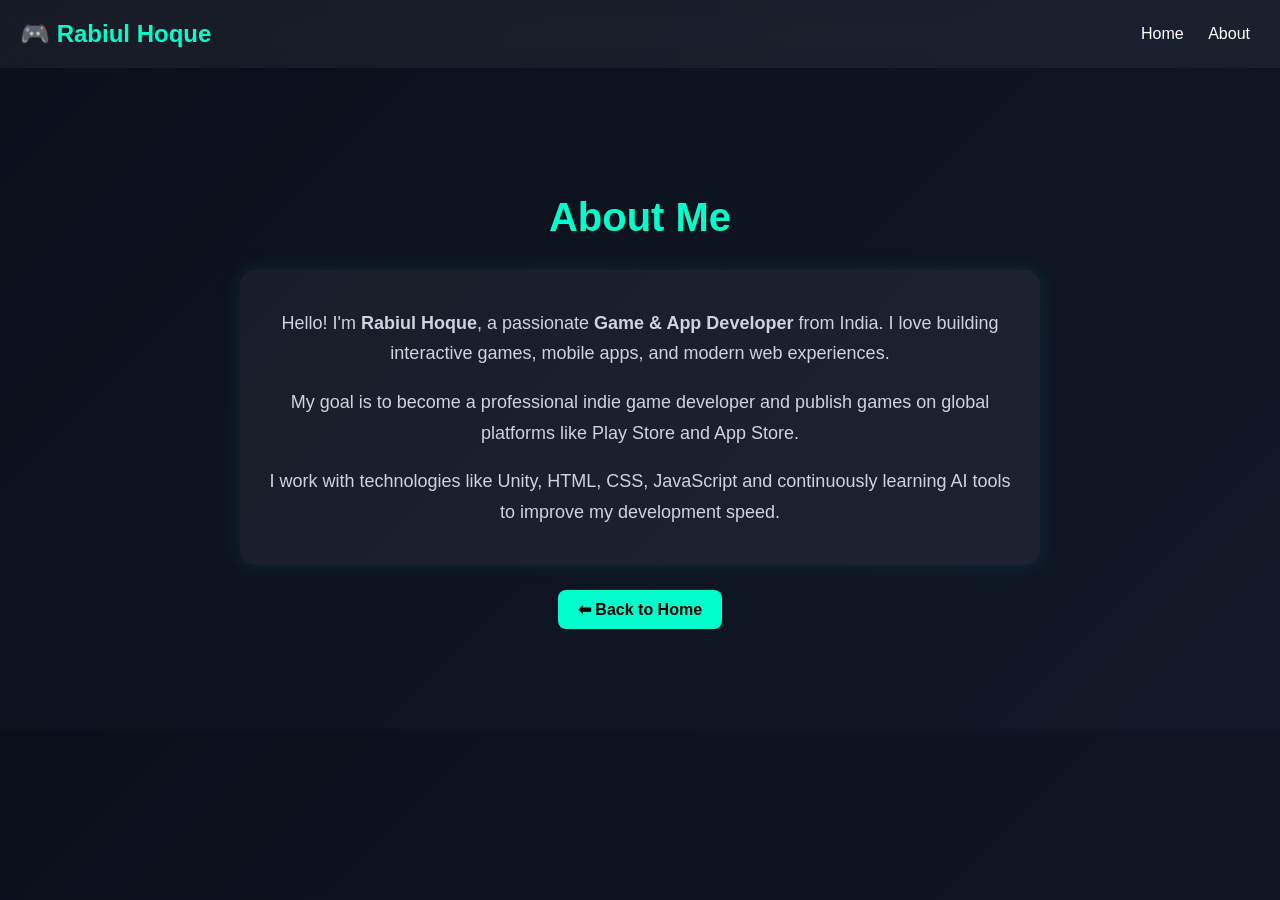
<file: about.html>
<!DOCTYPE html>
<html lang="en">
<head>
  <meta charset="UTF-8">
  <title>About - Rabiul Hoque</title>
  <meta name="viewport" content="width=device-width, initial-scale=1.0">

  <style>
    body {
      margin: 0;
      font-family: 'Segoe UI', Arial, sans-serif;
      background: linear-gradient(135deg, #0b0f1a, #111827);
      color: #ffffff;
    }

    header {
      padding: 20px;
      background: rgba(255,255,255,0.05);
      display: flex;
      justify-content: space-between;
      align-items: center;
      backdrop-filter: blur(10px);
    }

    header h2 {
      margin: 0;
      color: #00ffcc;
    }

    nav a {
      color: white;
      text-decoration: none;
      margin: 0 10px;
      transition: 0.3s;
    }

    nav a:hover {
      color: #00ffcc;
    }

    .container {
      max-width: 800px;
      margin: 80px auto;
      padding: 20px;
      text-align: center;
    }

    h1 {
      font-size: 40px;
      margin-bottom: 10px;
      color: #00ffcc;
    }

    p {
      font-size: 18px;
      line-height: 1.7;
      color: #cbd5e1;
    }

    .card {
      margin-top: 30px;
      padding: 20px;
      background: rgba(255,255,255,0.05);
      border-radius: 15px;
      box-shadow: 0 0 20px rgba(0,255,204,0.1);
    }

    .btn {
      display: inline-block;
      margin-top: 25px;
      padding: 10px 20px;
      background: #00ffcc;
      color: #000;
      text-decoration: none;
      border-radius: 8px;
      font-weight: bold;
      transition: 0.3s;
    }

    .btn:hover {
      background: #00c9a7;
    }
  </style>
</head>

<body>

<header>
  <h2>🎮 Rabiul Hoque</h2>
  <nav>
    <a href="index.html">Home</a>
    <a href="about.html">About</a>
  </nav>
</header>

<div class="container">
  <h1>About Me</h1>

  <div class="card">
    <p>
      Hello! I'm <b>Rabiul Hoque</b>, a passionate <b>Game & App Developer</b> from India.  
      I love building interactive games, mobile apps, and modern web experiences.
    </p>

    <p>
      My goal is to become a professional indie game developer and publish games on global platforms like Play Store and App Store.
    </p>

    <p>
      I work with technologies like Unity, HTML, CSS, JavaScript and continuously learning AI tools to improve my development speed.
    </p>
  </div>

  <a class="btn" href="index.html">⬅ Back to Home</a>
</div>

</body>
</html>
</file>
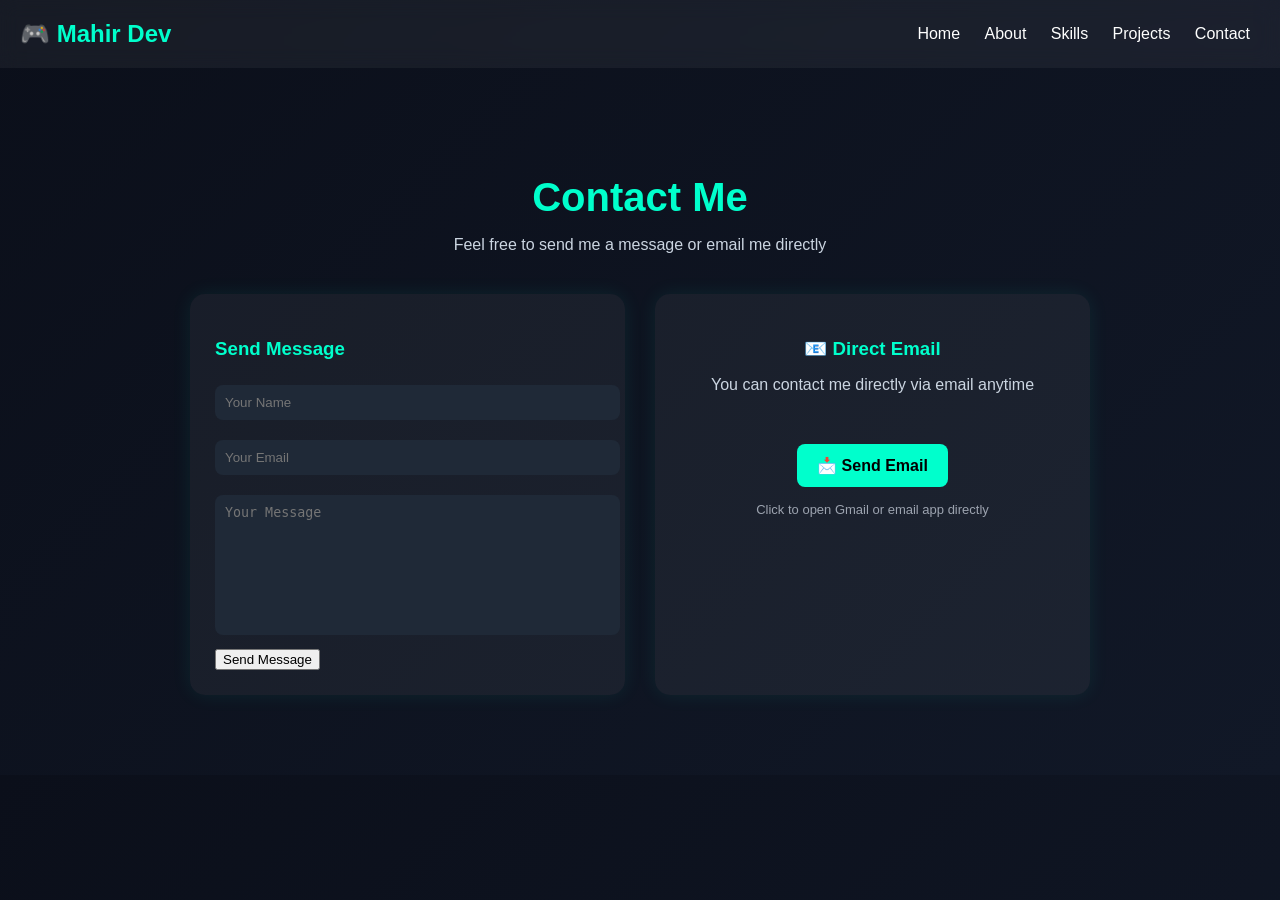
<file: contact.html>
<!DOCTYPE html>
<html lang="en">
<head>
  <meta charset="UTF-8">
  <title>Contact - Mahir Dev</title>
  <meta name="viewport" content="width=device-width, initial-scale=1.0">

  <style>
    body {
      margin: 0;
      font-family: 'Segoe UI', Arial, sans-serif;
      background: linear-gradient(135deg, #0b0f1a, #111827);
      color: white;
    }

    header {
      padding: 20px;
      background: rgba(255,255,255,0.05);
      display: flex;
      justify-content: space-between;
      align-items: center;
      backdrop-filter: blur(10px);
    }

    header h2 {
      margin: 0;
      color: #00ffcc;
    }

    nav a {
      color: white;
      text-decoration: none;
      margin: 0 10px;
    }

    nav a:hover {
      color: #00ffcc;
    }

    .container {
      max-width: 900px;
      margin: 60px auto;
      padding: 20px;
      text-align: center;
    }

    h1 {
      font-size: 40px;
      color: #00ffcc;
      margin-bottom: 10px;
    }

    p {
      color: #cbd5e1;
      margin-bottom: 40px;
    }

    .contact-box {
      display: grid;
      grid-template-columns: repeat(auto-fit, minmax(300px, 1fr));
      gap: 30px;
      text-align: left;
    }

    .card {
      background: rgba(255,255,255,0.05);
      padding: 25px;
      border-radius: 15px;
      box-shadow: 0 0 20px rgba(0,255,204,0.08);
    }

    .card h3 {
      color: #00ffcc;
      margin-bottom: 15px;
    }

    input, textarea {
      width: 100%;
      padding: 10px;
      margin: 10px 0;
      border: none;
      border-radius: 8px;
      outline: none;
      background: #1f2937;
      color: white;
    }

    textarea {
      height: 120px;
      resize: none;
    }

    .btn {
      display: inline-block;
      width: 100%;
      padding: 10px;
      background: #00ffcc;
      color: black;
      font-weight: bold;
      border: none;
      border-radius: 8px;
      cursor: pointer;
      margin-top: 10px;
    }

    .btn:hover {
      background: #00c9a7;
    }

    .email-box {
      text-align: center;
    }

    .email-link {
      display: inline-block;
      margin-top: 15px;
      padding: 10px 20px;
      background: #1f2937;
      color: #00ffcc;
      text-decoration: none;
      border-radius: 8px;
    }

    .email-link:hover {
      background: #374151;
    }

  </style>
</head>

<body>

<header>
  <h2>🎮 Mahir Dev</h2>
  <nav>
    <a href="index.html">Home</a>
    <a href="about.html">About</a>
    <a href="skills.html">Skills</a>
    <a href="projects.html">Projects</a>
    <a href="contact.html">Contact</a>
  </nav>
</header>

<div class="container">
  <h1>Contact Me</h1>
  <p>Feel free to send me a message or email me directly</p>

  <div class="contact-box">

    <!-- Contact Form -->
 <div class="card">
  <h3>Send Message</h3>

  <form action="https://formsubmit.co/luibareuqoh@gmail.com" method="POST">

    <input type="text" name="name" placeholder="Your Name" required>

    <input type="email" name="email" placeholder="Your Email" required>

    <textarea name="message" placeholder="Your Message" required></textarea>

    <input type="hidden" name="_captcha" value="true">
    <input type="hidden" name="_subject" value="New Portfolio Message">
    <input type="hidden" name="_template" value="table">

    <button type="submit">Send Message</button>

  </form>

</div>

    <!-- Email Direct -->

<div class="card email-box">
  <h3>📧 Direct Email</h3>
  <p>You can contact me directly via email anytime</p>

  <a class="email-link" 
     href="mailto:luibareuqoh@gmail.com?subject=Portfolio%20Contact"
     style="display:inline-block;
            margin-top:10px;
            padding:12px 20px;
            background:#00ffcc;
            color:#000;
            text-decoration:none;
            border-radius:8px;
            font-weight:bold;
            transition:0.3s;">
    📩 Send Email
  </a>

  <p style="margin-top:15px; font-size:13px; color:#9ca3af;">
    Click to open Gmail or email app directly
  </p>
</div>

</body>
</html>
</file>
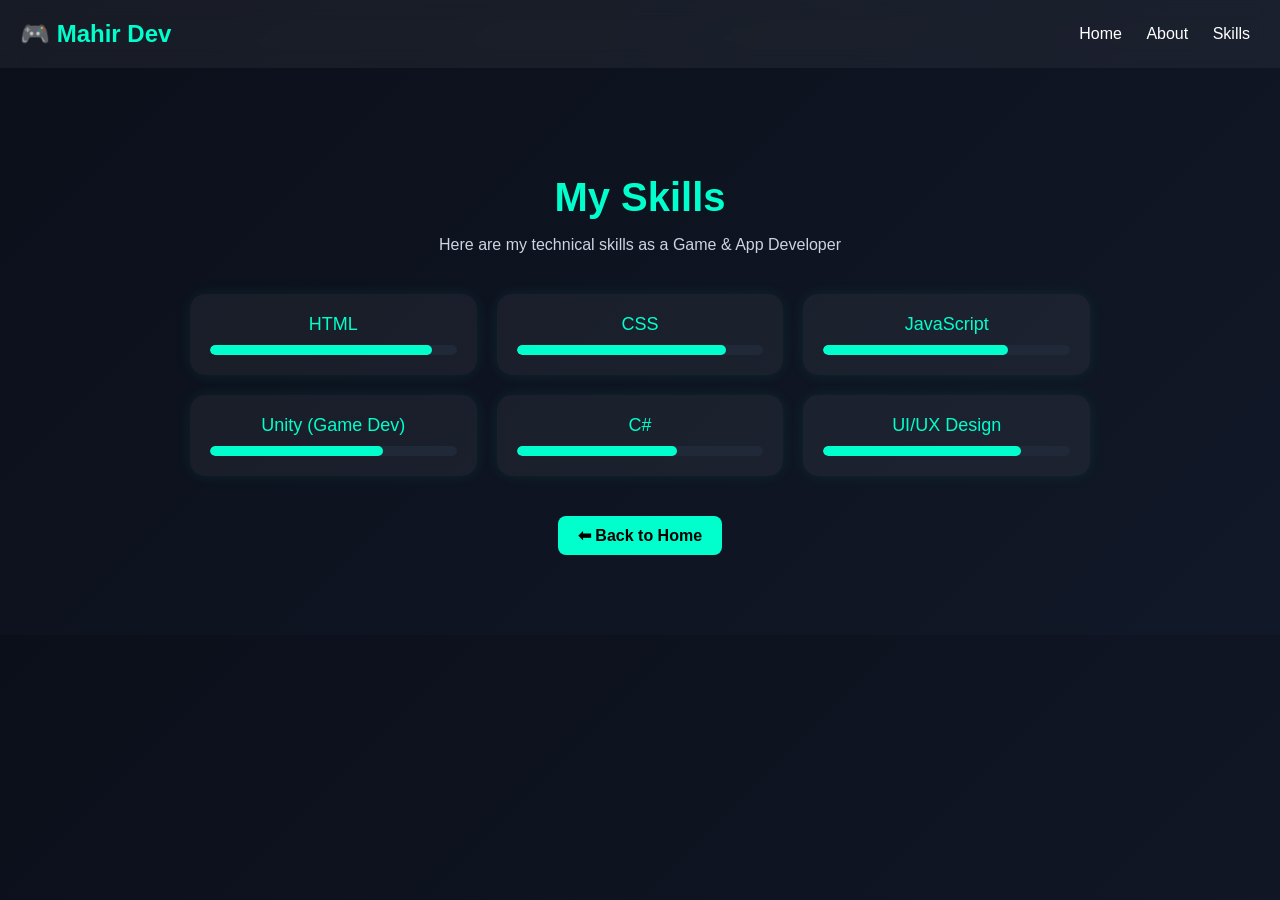
<file: skill.html>
<!DOCTYPE html>
<html lang="en">
<head>
  <meta charset="UTF-8">
  <title>Skills - Mahir Dev</title>
  <meta name="viewport" content="width=device-width, initial-scale=1.0">

  <style>
    body {
      margin: 0;
      font-family: 'Segoe UI', Arial, sans-serif;
      background: linear-gradient(135deg, #0b0f1a, #111827);
      color: white;
    }

    header {
      padding: 20px;
      background: rgba(255,255,255,0.05);
      display: flex;
      justify-content: space-between;
      align-items: center;
      backdrop-filter: blur(10px);
    }

    header h2 {
      margin: 0;
      color: #00ffcc;
    }

    nav a {
      color: white;
      text-decoration: none;
      margin: 0 10px;
    }

    nav a:hover {
      color: #00ffcc;
    }

    .container {
      max-width: 900px;
      margin: 60px auto;
      padding: 20px;
      text-align: center;
    }

    h1 {
      font-size: 40px;
      color: #00ffcc;
      margin-bottom: 10px;
    }

    p {
      color: #cbd5e1;
      margin-bottom: 40px;
    }

    .skills-grid {
      display: grid;
      grid-template-columns: repeat(auto-fit, minmax(220px, 1fr));
      gap: 20px;
    }

    .skill-card {
      background: rgba(255,255,255,0.05);
      padding: 20px;
      border-radius: 15px;
      box-shadow: 0 0 15px rgba(0,255,204,0.08);
      transition: 0.3s;
    }

    .skill-card:hover {
      transform: translateY(-5px);
      box-shadow: 0 0 25px rgba(0,255,204,0.2);
    }

    .skill-title {
      font-size: 18px;
      margin-bottom: 10px;
      color: #00ffcc;
    }

    .bar {
      width: 100%;
      height: 10px;
      background: #1f2937;
      border-radius: 10px;
      overflow: hidden;
    }

    .progress {
      height: 10px;
      background: #00ffcc;
      border-radius: 10px;
    }

    .btn {
      display: inline-block;
      margin-top: 40px;
      padding: 10px 20px;
      background: #00ffcc;
      color: black;
      text-decoration: none;
      border-radius: 8px;
      font-weight: bold;
    }

    .btn:hover {
      background: #00c9a7;
    }
  </style>
</head>

<body>

<header>
  <h2>🎮 Mahir Dev</h2>
  <nav>
    <a href="index.html">Home</a>
    <a href="about.html">About</a>
    <a href="skills.html">Skills</a>
  </nav>
</header>

<div class="container">
  <h1>My Skills</h1>
  <p>Here are my technical skills as a Game & App Developer</p>

  <div class="skills-grid">

    <div class="skill-card">
      <div class="skill-title">HTML</div>
      <div class="bar"><div class="progress" style="width: 90%"></div></div>
    </div>

    <div class="skill-card">
      <div class="skill-title">CSS</div>
      <div class="bar"><div class="progress" style="width: 85%"></div></div>
    </div>

    <div class="skill-card">
      <div class="skill-title">JavaScript</div>
      <div class="bar"><div class="progress" style="width: 75%"></div></div>
    </div>

    <div class="skill-card">
      <div class="skill-title">Unity (Game Dev)</div>
      <div class="bar"><div class="progress" style="width: 70%"></div></div>
    </div>

    <div class="skill-card">
      <div class="skill-title">C#</div>
      <div class="bar"><div class="progress" style="width: 65%"></div></div>
    </div>

    <div class="skill-card">
      <div class="skill-title">UI/UX Design</div>
      <div class="bar"><div class="progress" style="width: 80%"></div></div>
    </div>

  </div>

  <a class="btn" href="index.html">⬅ Back to Home</a>
</div>

</body>
</html>
</file>
